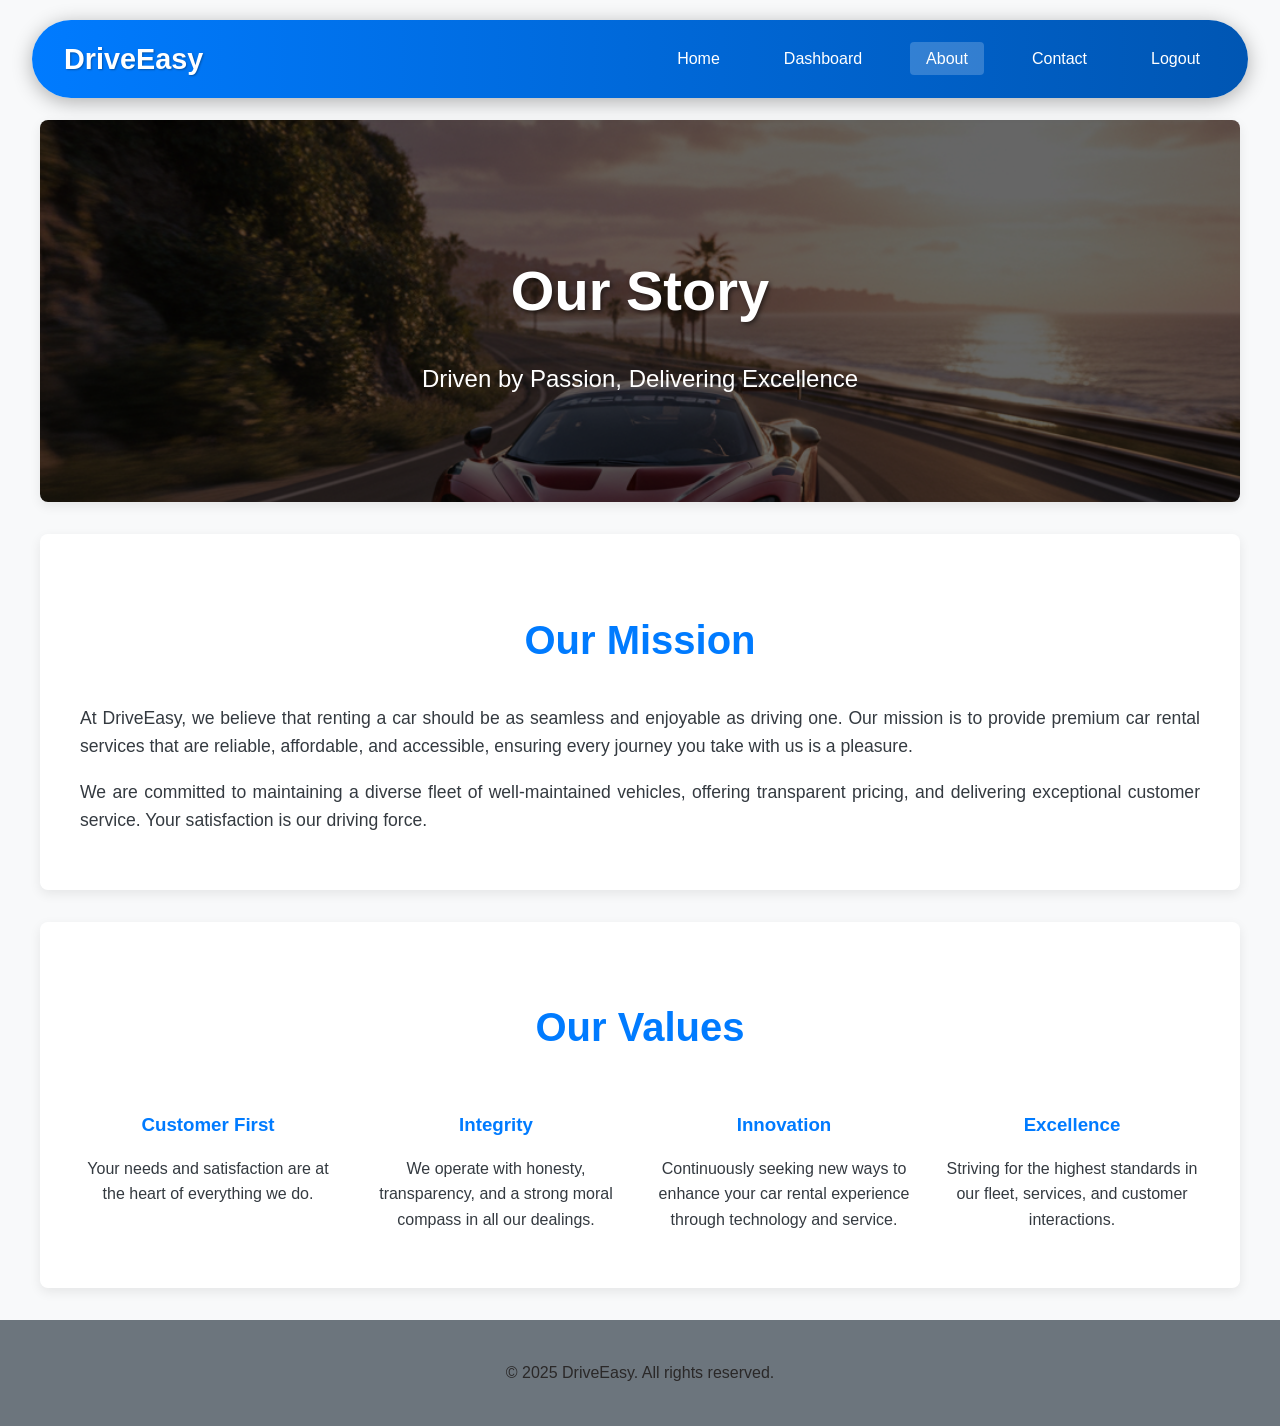
<file: about.html>
<!DOCTYPE html>
<html lang="en">
<head>
    <meta charset="UTF-8">
    <meta name="viewport" content="width=device-width, initial-scale=1.0">
    <title>About Us | DriveEasy</title>
    <link rel="stylesheet" href="about.css">
    <link href="https://unpkg.com/aos@2.3.1/dist/aos.css" rel="stylesheet">
    <script src="main.js"></script>
</head>
<body>
    <div class="toolbar">
        <div class="toolbar-content">
            <div class="logo">DriveEasy</div>
            <ul class="nav-links">
                <li><a href="index.html">Home</a></li>
                <li><a href="dashboard.html">Dashboard</a></li>
                <li><a href="about.html" class="active">About</a></li>
                <li><a href="contact.html">Contact</a></li>
                <li><a href="#">Logout</a></li>
            </ul>
        </div>
    </div>

    <main class="about-us">
        <section class="hero-about">
            <h1>Our Story</h1>
            <p>Driven by Passion, Delivering Excellence</p>
        </section>

        <section class="our-mission" data-aos="fade-up">
            <h2>Our Mission</h2>
            <p>At DriveEasy, we believe that renting a car should be as seamless and enjoyable as driving one. Our mission is to provide premium car rental services that are reliable, affordable, and accessible, ensuring every journey you take with us is a pleasure.</p>
            <p>We are committed to maintaining a diverse fleet of well-maintained vehicles, offering transparent pricing, and delivering exceptional customer service. Your satisfaction is our driving force.</p>
        </section>

        <section class="our-values" data-aos="fade-up" data-aos-delay="200">
            <h2>Our Values</h2>
            <div class="values-grid">
                <div class="value-item" data-aos="zoom-in">
                    <h3>Customer First</h3>
                    <p>Your needs and satisfaction are at the heart of everything we do.</p>
                </div>
                <div class="value-item" data-aos="zoom-in" data-aos-delay="400">
                    <h3>Integrity</h3>
                    <p>We operate with honesty, transparency, and a strong moral compass in all our dealings.</p>
                </div>
                <div class="value-item" data-aos="zoom-in" data-aos-delay="600">
                    <h3>Innovation</h3>
                    <p>Continuously seeking new ways to enhance your car rental experience through technology and service.</p>
                </div>
                <div class="value-item" data-aos="zoom-in" data-aos-delay="800">
                    <h3>Excellence</h3>
                    <p>Striving for the highest standards in our fleet, services, and customer interactions.</p>
                </div>
            </div>
        </section>
    </main> <!-- The main content ends here -->

    <footer> <!-- The footer is now outside the main container -->
        <p>&copy; 2025 DriveEasy. All rights reserved.</p>
    </footer>

    <script src="https://unpkg.com/aos@2.3.1/dist/aos.js"></script>
    <script>
        AOS.init({
            duration: 1000,
            once: true
        });
    </script>
</body>
</html>
</file>
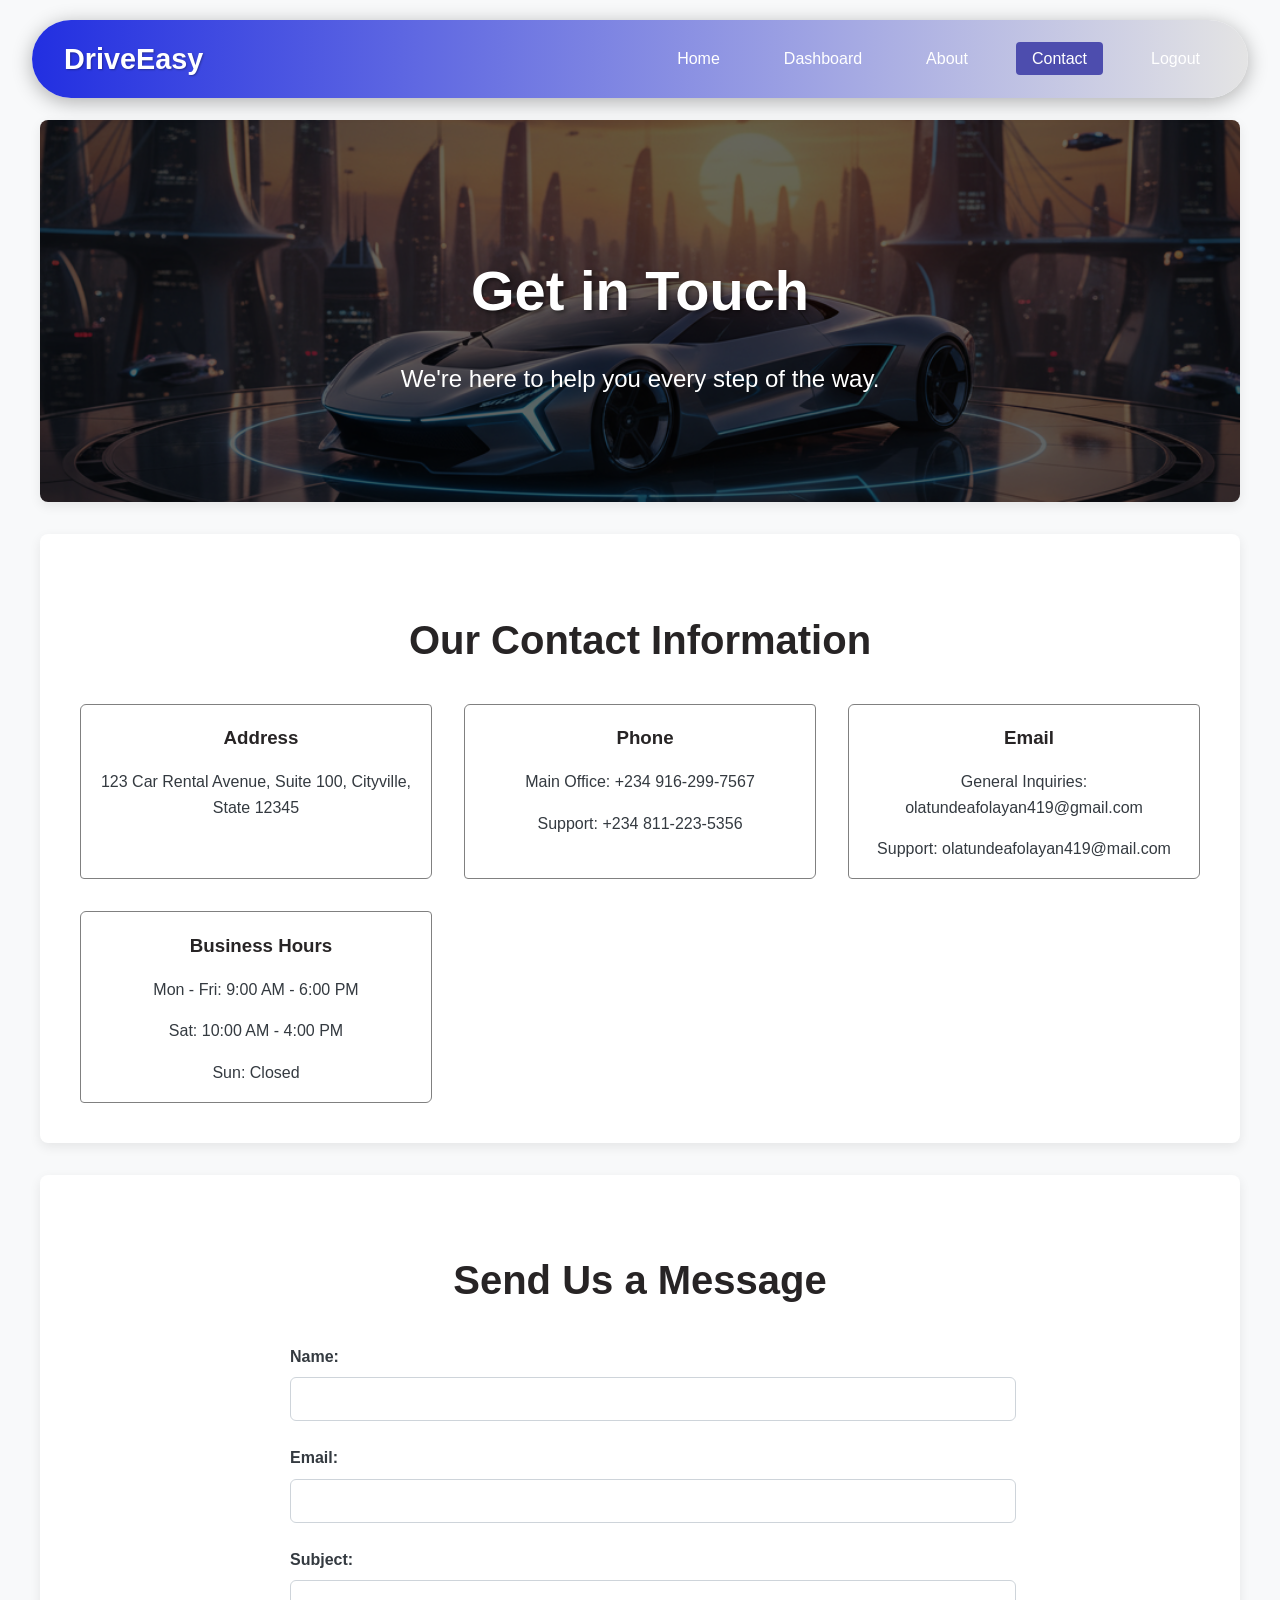
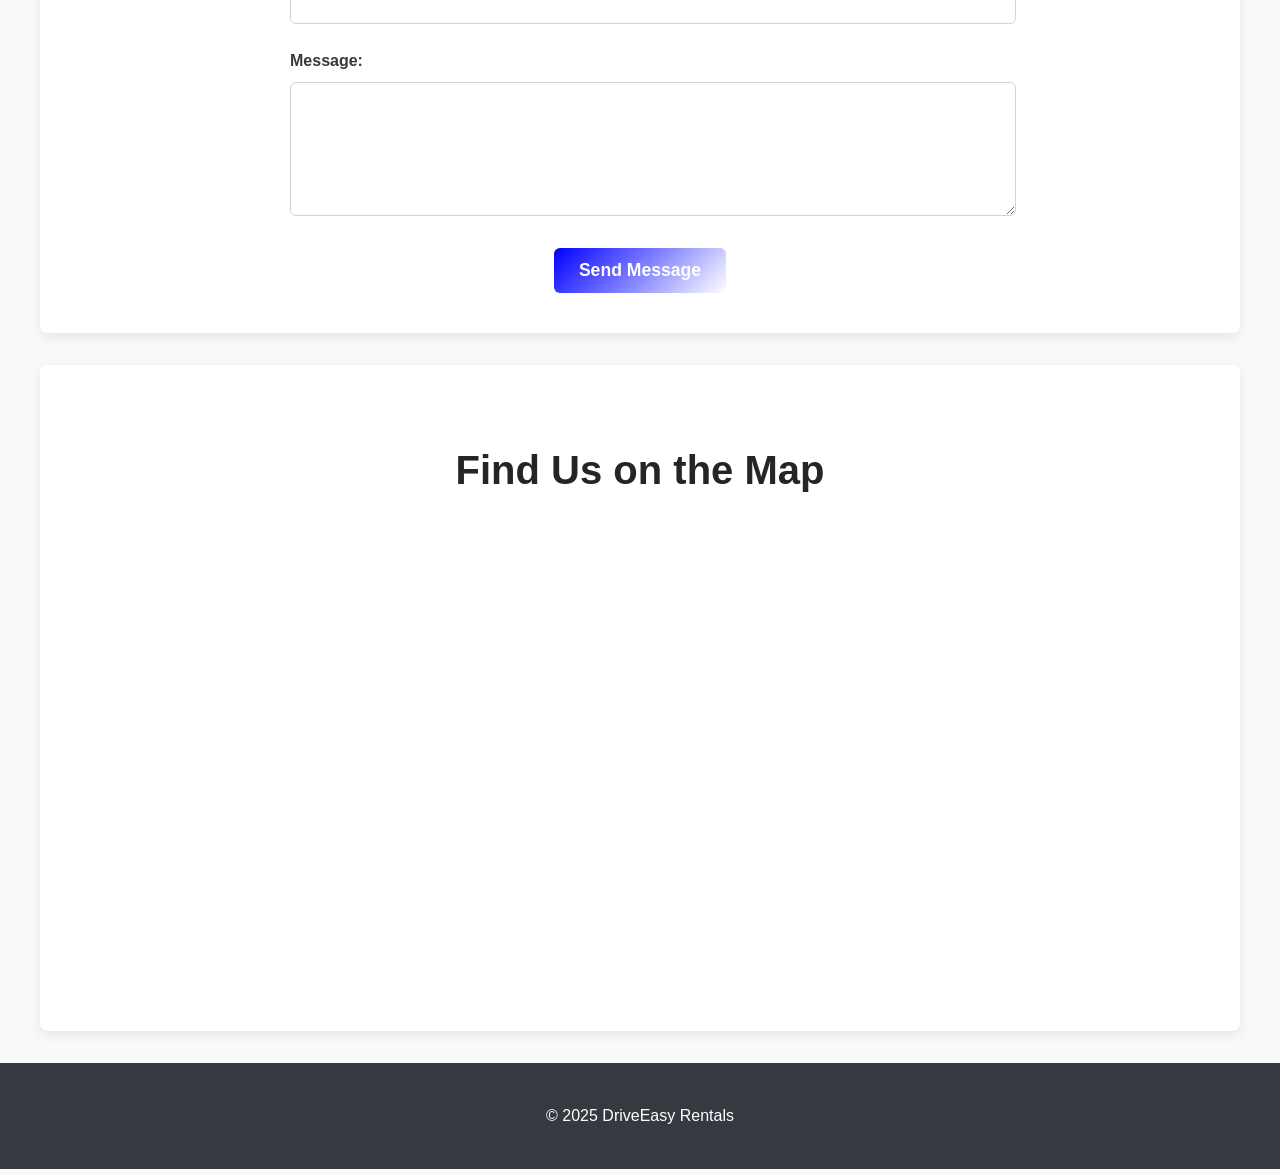
<file: contact.html>
<!DOCTYPE html>
<html lang="en">
<head>
    <meta charset="UTF-8">
    <meta name="viewport" content="width=device-width, initial-scale=1.0">
    <title>Contact Us | DriveEasy</title>
    <link rel="stylesheet" href="contact.css">
    <script src="main.js"></script>
</head>
<body>
    <div class="toolbar">
        <div class="toolbar-content">
            <div class="logo">DriveEasy</div>
            <ul class="nav-links">
                <li><a href="index.html">Home</a></li>
                <li><a href="dashboard.html">Dashboard</a></li>
                <li><a href="about.html">About</a></li>
                <li><a href="contact.html" class="active">Contact</a></li>
                <li><a href="#">Logout</a></li>
            </ul>
        </div>
    </div>

    <main class="contact-us">
        <section class="hero-contact">
            <h1>Get in Touch</h1>
            <p>We're here to help you every step of the way.</p>
        </section>

        <section class="contact-info">
            <h2>Our Contact Information</h2>
            <div class="info-grid">
                <div class="info-item">
                    <h3><i class="icon-map-pin"></i> Address</h3>
                    <p>123 Car Rental Avenue, Suite 100, Cityville, State 12345</p>
                </div>
                <div class="info-item">
                    <h3><i class="icon-phone"></i> Phone</h3>
                    <p>Main Office: +234 916-299-7567</p>
                    <p>Support: +234 811-223-5356</p>
                </div>
                <div class="info-item">
                    <h3><i class="icon-mail"></i> Email</h3>
                    <p>General Inquiries: olatundeafolayan419@gmail.com</p>
                    <p>Support: olatundeafolayan419@mail.com</p>
                </div>
                <div class="info-item">
                    <h3><i class="icon-clock"></i> Business Hours</h3>
                    <p>Mon - Fri: 9:00 AM - 6:00 PM</p>
                    <p>Sat: 10:00 AM - 4:00 PM</p>
                    <p>Sun: Closed</p>
                </div>
            </div>
        </section>

        <section class="contact-form">
            <h2>Send Us a Message</h2>
            <form action="#" method="POST">
                <div class="form-group">
                    <label for="name">Name:</label>
                    <input type="text" id="name" name="name" required>
                </div>
                <div class="form-group">
                    <label for="email">Email:</label>
                    <input type="email" id="email" name="email" required>
                </div>
                <div class="form-group">
                    <label for="subject">Subject:</label>
                    <input type="text" id="subject" name="subject">
                </div>
                <div class="form-group">
                    <label for="message">Message:</label>
                    <textarea id="message" name="message" rows="6" required></textarea>
                </div>
                <button type="submit">Send Message</button>
            </form>
        </section>

        <section class="location-map">
            <h2>Find Us on the Map</h2>
            <div class="map-container">
                <iframe src="https://www.google.com/maps/embed?pb=!1m18!1m12!1m3!1d3153.2878036214565!2d-122.4194156846812!3d37.77492927975936!2m3!1f0!2f0!3f0!3m2!1i1024!2i768!4f13.1!3m3!1m2!1s0x8085808722a578a1%3A0x7e7d3e0f7b1e4f4c!2sSan%20Francisco%2C%20CA!5e0!3m2!1sen!2sus!4v1678888888888!5m2!1sen!2sus" width="100%" height="450" style="border:0;" allowfullscreen="" loading="lazy"></iframe>
            </div>
        </section>
    </main>

    <footer>
        <p>&copy; 2025 DriveEasy Rentals</p>
    </footer>
</body>
</html>
</file>
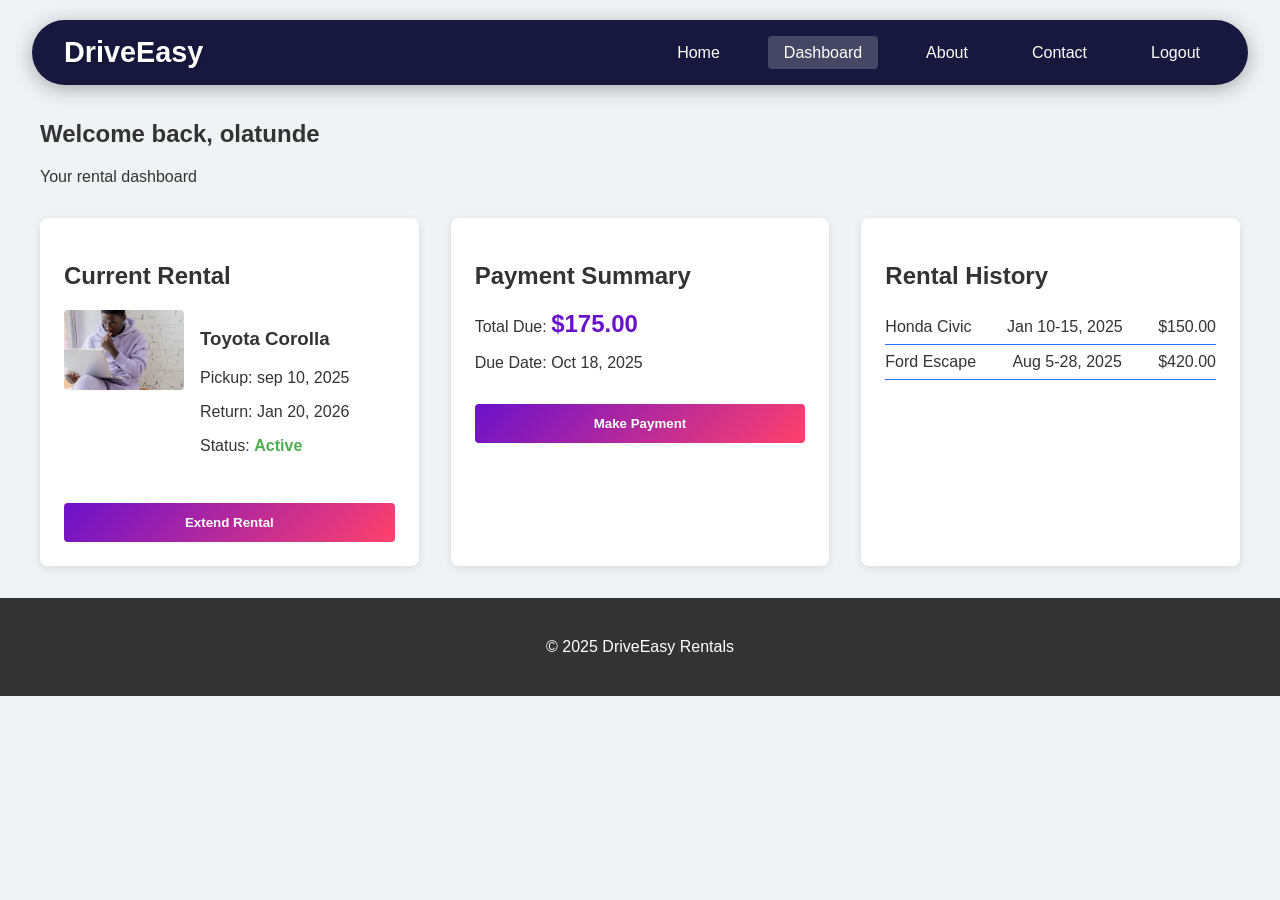
<file: dashboard.html>
<!DOCTYPE html>
<html lang="en">
<head>
    <meta charset="UTF-8">
    <meta name="viewport" content="width=device-width, initial-scale=1.0">
    <title>My Dashboard | DriveEasy</title>
    <link rel="stylesheet" href="dashboard.css">
</head>
<body>
    <div class="toolbar">
        <div class="toolbar-content">
            <div class="logo">DriveEasy</div>
            <ul class="nav-links">
                <li><a href="index.html">Home</a></li>
                <li><a href="dashboard.html" class="active">Dashboard</a></li>
                <li><a href="about.html">About</a></li>
                <li><a href="contact.html">Contact</a></li>
                <li><a href="#">Logout</a></li>
            </ul>
        </div>
    </div>

    <main class="dashboard">
        <section class="welcome">
            <h1>Welcome back, olatunde</h1>
            <p>Your rental dashboard</p>
        </section>

        <div class="dashboard-grid">
            <section class="current-rental card">
                <h2>Current Rental</h2>
                <div class="rental-info">
                    <img src="olatunde.webp" alt="Your Rental">
                    <div>
                        <h3>Toyota Corolla</h3>
                        <p>Pickup: sep 10, 2025</p>
                        <p>Return: Jan 20, 2026</p>
                        <p>Status: <span class="status-active">Active</span></p>
                    </div>
                </div>
                <button class="extend-btn">Extend Rental</button>
            </section>

            <section class="payment card">
                <h2>Payment Summary</h2>
                <div class="payment-details">
                    <p>Total Due: <span>$175.00</span></p>
                    <p>Due Date: Oct 18, 2025</p>
                    <button class="pay-btn">Make Payment</button>
                </div>
            </section>

            <section class="history card">
                <h2>Rental History</h2>
                <ul>
                    <li>
                        <span>Honda Civic</span>
                        <span>Jan 10-15, 2025</span>
                        <span>$150.00</span>
                    </li>
                    <li>
                        <span>Ford Escape</span>
                        <span>Aug 5-28, 2025</span>
                        <span>$420.00</span>
                    </li>
                </ul>
            </section>
        </div>
    </main>

    <footer>
        <p>&copy; 2025 DriveEasy Rentals</p>
    </footer>

    <script src="dashboard.js"></script>
</body>
</html>
</file>
<file: about.css>
:root {
--bg-color: #f8f9fa;
--text-color: #343a40;
--primary-color: #007bff;
--secondary-color: #6c757d;
--accent-color: #28a745; /* Green for success/highlights */
--toolbar-bg-start: #007bff;
--toolbar-bg-end: #0056b3;
--card-bg: #ffffff;
--card-shadow: 0 4px 12px rgba(0,0,0,0.08);
}
body {
font-family: 'Open Sans', sans-serif;
margin: 0;
padding: 0;
background-color: var(--bg-color);
color: var(--text-color);
line-height: 1.6;
}
.toolbar {
position: fixed;
top: 20px;
left: 50%;
transform: translateX(-50%);
background: linear-gradient(90deg, var(--toolbar-bg-start), var(--toolbar-bg-end));
padding: 1rem 2rem;
border-radius: 50px;
box-shadow: 0 4px 20px rgba(0,0,0,0.3);
z-index: 1000;
display: flex;
justify-content: space-between;
align-items: center;
width: 90%;
max-width: 1200px;
}
.toolbar-content {
display: flex;
justify-content: space-between;
align-items: center;
width: 100%;
}
.logo {
font-size: 1.8rem;
font-weight: bold;
color: white;
text-shadow: 1px 1px 2px rgba(0,0,0,0.3);
}
.nav-links {
display: flex;
list-style: none;
gap: 2rem;
margin: 0;
padding: 0;
}
.nav-links a {
color: white;
text-decoration: none;
font-weight: 500;
padding: 0.5rem 1rem;
border-radius: 4px;
transition: all 0.3s;
}
.nav-links a:hover,
.nav-links a.active {
background-color: rgba(255, 255, 255, 0.2);
transform: translateY(-2px);
}
main.about-us {
margin-top: 120px; /* Adjust for fixed toolbar */
max-width: 1200px;
margin-left: auto;
margin-right: auto;
padding: 0 1rem;
}
.hero-about {
background: linear-gradient(rgba(0,0,0,0.6), rgba(0,0,0,0.6)), url('contact2.png') no-repeat center center/cover;
color: white;
text-align: center;
padding: 80px 20px;
border-radius: 8px;
margin-bottom: 2rem;
box-shadow: var(--card-shadow);
}
.hero-about h1 {
font-size: 3.5rem;
margin-bottom: 1rem;
text-shadow: 2px 2px 4px rgba(0,0,0,0.5);
}
.hero-about p {
font-size: 1.5rem;
font-weight: 300;
}
section {
background-color: var(--card-bg);
padding: 40px;
border-radius: 8px;
margin-bottom: 2rem;
box-shadow: var(--card-shadow);
}
section h2 {
color: var(--primary-color);
text-align: center;
font-size: 2.5rem;
margin-bottom: 2rem;
}
.our-mission p {
font-size: 1.1rem;
margin-bottom: 1rem;
text-align: justify;
}
.values-grid, .team-grid {
display: grid;
grid-template-columns: repeat(auto-fit, minmax(250px, 1fr));
gap: 2rem;
text-align: center;
}
.value-item h3 {
color: var(--primary-color);
margin-bottom: 0.8rem;
}
.team-member img {
width: 150px;
height: 150px;
border-radius: 50%;
object-fit: cover;
margin-bottom: 1rem;
border: 4px solid var(--primary-color);
}
.team-member h3 {
margin-bottom: 0.5rem;
color: var(--text-color);
}
.team-member p {
color: var(--secondary-color);
font-style: italic;
}
footer {
text-align: center;
padding: 1.5rem;
background-color: var(--secondary-color);
margin-top: 2rem;
color: rgb(42, 40, 40);
}
/* Responsive adjustments for about */
@media (max-width: 768px) {
.toolbar {
padding: 1rem;
top: 10px;
border-radius: 30px;
}
code
Code
.toolbar-content {
    flex-direction: column;
    align-items: center;
    gap: 15px;
}

.nav-links {
    margin-top: 0;
    flex-wrap: wrap;
    justify-content: center;
    gap: 0.8rem; /* Reduced gap for smaller screens */
}

.nav-links a {
    padding: 0.3rem 0.6rem; /* Smaller padding for links */
    font-size: 0.9rem; /* Smaller font size */
}

.logo {
    font-size: 1.5rem; /* Smaller logo font size */
}

main.about-us {
    margin-top: 90px; /* Adjust for smaller toolbar */
}
}
</file>
<file: contact.css>
:root {
--bg-color: #f8f9fa;
--text-color: #343a40;
--dark-bg: #343a40; /* Dark grey for footer/stronger elements */
--primary-color: #272425; /* Red for contact, urgency, attention */
--secondary-color: #6c757d;
--accent-color: #17a2b8; /* Teal for highlights/info */
--toolbar-bg-start: #222fe1;
--toolbar-bg-end: #e4e4e4;
--card-bg: #ffffff;
--card-shadow: 0 4px 12px rgba(0,0,0,0.08);
--form-border: #ced4da;
--form-focus-shadow: rgba(220, 53, 69, 0.25); /* Red focus shadow */
}
body {
font-family: 'Open Sans', sans-serif;
margin: 0;
padding: 0;
background-color: var(--bg-color);
color: var(--text-color);
line-height: 1.6;
}
.toolbar {
position: fixed;
top: 20px;
left: 50%;
transform: translateX(-50%);
background: linear-gradient(90deg, var(--toolbar-bg-start), var(--toolbar-bg-end));
padding: 1rem 2rem;
border-radius: 50px;
box-shadow: 0 4px 20px rgba(0,0,0,0.3);
z-index: 1000;
display: flex;
justify-content: space-between;
align-items: center;
width: 90%;
max-width: 1200px;
}
.toolbar-content {
display: flex;
justify-content: space-between;
align-items: center;
width: 100%;
}
.logo {
font-size: 1.8rem;
font-weight: bold;
color: white;
text-shadow: 1px 1px 2px rgba(0,0,0,0.3);
}
.nav-links {
display: flex;
list-style: none;
gap: 2rem;
margin: 0;
padding: 0;
}
.nav-links a {
color: white;
text-decoration: none;
font-weight: 500;
padding: 0.5rem 1rem;
border-radius: 4px;
transition: all 0.3s;
}
.nav-links a:hover,
.nav-links a.active {
background-color: rgb(77, 77, 174);
transform: translateY(-2px);
}
main.contact-us {
margin-top: 120px; /* Adjust for fixed toolbar */
max-width: 1200px;
margin-left: auto;
margin-right: auto;
padding: 0 1rem;
}
.hero-contact {
background: linear-gradient(rgba(0,0,0,0.6), rgba(0,0,0,0.6)), url('img2.png') no-repeat center center/cover;
color: white;
text-align: center;
padding: 80px 20px;
border-radius: 8px;
margin-bottom: 2rem;
box-shadow: var(--card-shadow);
}
.hero-contact h1 {
font-size: 3.5rem;
margin-bottom: 1rem;
text-shadow: 2px 2px 4px rgba(0,0,0,0.5);
}
.hero-contact p {
font-size: 1.5rem;
font-weight: 300;
}
section {
background-color: var(--card-bg);
padding: 40px;
border-radius: 8px;
margin-bottom: 2rem;
box-shadow: var(--card-shadow);
}
section h2 {
color: var(--primary-color);
text-align: center;
font-size: 2.5rem;
margin-bottom: 2rem;
}
.info-item{
border: 1px solid gray;
border-radius: 6px 4px;
}
.info-grid {
display: grid;
grid-template-columns: repeat(auto-fit, minmax(280px, 1fr));
gap: 2rem;
text-align: center;
}
.info-item h3 {
color: var(--primary-color);
margin-bottom: 0.8rem;
display: flex;
align-items: center;
justify-content: center;
gap: 10px;
}
.info-item h3 i {
font-size: 1.5rem; /* For Feather Icons */
}
.contact-form form {
max-width: 700px;
margin: 0 auto;
}
.form-group {
margin-bottom: 1.5rem;
}
.form-group label {
display: block;
margin-bottom: 0.5rem;
font-weight: bold;
color: var(--text-color);
}
.form-group input,
.form-group textarea {
width: 100%;
padding: 12px;
border: 1px solid var(--form-border);
border-radius: 6px;
font-size: 1rem;
transition: border-color 0.3s, box-shadow 0.3s;
}
.form-group input:focus,
.form-group textarea:focus {
border-color: var(--primary-color);
outline: none;
box-shadow: 0 0 0 0.2rem var(--form-focus-shadow);
}
.contact-form button {
background: linear-gradient(135deg, blue, white);
color: white;
border: none;
padding: 12px 25px;
border-radius: 6px;
cursor: pointer;
font-size: 1.1rem;
font-weight: bold;
width: auto;
display: block;
margin: 0 auto;
transition: transform 0.2s, background-color 0.2s;
}
.contact-form button:hover {
transform: translateY(-2px);
}
.map-container {
border-radius: 8px;
overflow: hidden;
margin-top: 2rem;
}
.map-container iframe {
border-radius: 8px; /* For consistency */
}
footer {
text-align: center;
padding: 1.5rem;
background-color: var(--dark-bg);
margin-top: 2rem;
color: white;
}
/* Responsive adjustments for content */
@media (max-width: 768px) {
.toolbar {
padding: 1rem;
top: 10px;
border-radius: 30px;
}
code
Code
.toolbar-content {
    flex-direction: column;
    align-items: center;
    gap: 15px;
}

.nav-links {
    margin-top: 0;
    flex-wrap: wrap;
    justify-content: center;
    gap: 0.8rem; /* Reduced gap for smaller screens */
}

.nav-links a {
    padding: 0.3rem 0.6rem; /* Smaller padding for links */
    font-size: 0.9rem; /* Smaller font size */
}

.logo {
    font-size: 1.5rem; /* Smaller logo font size */
}

main.contact-us {
    margin-top: 90px; /* Adjust for smaller toolbar */
}
}
</file>
<file: dashboard.css>
/* Color Palette */
:root {
  --primary-dashboard-color: #6a11cb; /* Primary for dashboard elements */
  --secondary-dashboard-color: #2575fc; /* Secondary for dashboard elements */
  --accent-dashboard-color: #ff416c; /* Accent for dashboard elements */

  --light-dashboard-bg: #f0f2f5;
  --dark-dashboard-bg: #1a1a2e;
  --card-dashboard-bg: #ffffff;
  --text-dashboard-dark: #333333;
  --text-dashboard-light: #f0f0f0;
  --card-dashboard-shadow: 0 2px 8px rgba(0,0,0,0.1);

  /* Dark mode variables */
  --dark-mode-bg: #121212;
  --dark-mode-text: #f0f0f0;
  --dark-mode-primary: #8a2be2;
  --dark-mode-secondary: #1e90ff;
  --dark-mode-card-bg: #1e1e1e;
  --dark-mode-card-shadow: 0 2px 8px rgba(0,0,0,0.3);
}

/* Base styles for dashboard */
body {
font-family: 'Segoe UI', Tahoma, Geneva, Verdana, sans-serif;
margin: 0;
padding: 0;
background-color: var(--light-dashboard-bg);
color: var(--text-dashboard-dark);
transition: background-color 0.3s, color 0.3s;
}

/* Toolbar (Dashboard specific) */
/* Toolbar (Dashboard specific) */
.toolbar {
    position: fixed;
    top: 20px;
    left: 50%;
    transform: translateX(-50%);
    background: rgb(24, 24, 63);
    padding: 1rem 2rem; /* Total height contributed by padding: 1rem (top) + 1rem (bottom) = ~32px */
    border-radius: 50px;
    box-shadow: 0 4px 20px rgba(0,0,0,0.3);
    z-index: 1000;
    display: flex;
    justify-content: space-between;
    align-items: center;
    width: 90%;
    max-width: 1200px;
}

/* Main Dashboard Layout */
.dashboard {
    max-width: 1200px;
    margin: 2rem auto; /* Sets left/right to auto for centering */
    padding: 0 1rem;
    /* This margin-top is crucial to push content below the fixed toolbar */
    /* Calculation: toolbar top offset (20px) + toolbar height (~70px) + desired spacing (e.g., 30px) = ~120px */
    margin-top: 120px;
}

.welcome {
    margin-bottom: 2rem;
    /* REMOVED: margin-top: 50rem; */
}

/* Responsive adjustments for dashboard */
@media (max-width: 768px) {
    .toolbar {
        padding: 1rem;
        top: 10px; /* Reduced top offset for smaller screens */
        border-radius: 30px;
    }
    .dashboard {
        /* Adjusted margin-top for smaller screens as toolbar is smaller/higher */
        margin-top: 90px; /* toolbar top offset (10px) + toolbar height (~50px) + spacing (30px) = ~90px */
    }
    /* ... rest of your media query styles ... */
}
.toolbar-content {
display: flex;
justify-content: space-between;
align-items: center;
width: 100%;
}
.logo {
font-size: 1.8rem;
font-weight: bold;
color: white;
text-shadow: 1px 1px 2px rgba(0,0,0,0.3);
}
.nav-links {
display: flex;
list-style: none;
gap: 2rem;
margin: 0;
padding: 0;
}
.nav-links a {
color: white;
text-decoration: none;
font-weight: 500;
padding: 0.5rem 1rem;
border-radius: 4px;
transition: all 0.3s;
}
.nav-links a:hover,
.nav-links a.active {
background-color: rgba(255, 255, 255, 0.2);
transform: translateY(-2px);
}
/* Main Dashboard Layout */
.dashboard {
max-width: 1200px;
margin: 2rem auto;
padding: 0 1rem;
margin-top: 120px; /* Adjust for fixed toolbar */
}

.welcome {
margin-bottom: 2rem;
margin-top: 5rem;
}
.dashboard-grid {
display: grid;
grid-template-columns: repeat(auto-fit, minmax(300px, 1fr));
gap: 2rem;
}
.card {
background-color: var(--card-dashboard-bg);
border-radius: 8px;
padding: 1.5rem;
box-shadow: var(--card-dashboard-shadow);
}
.rental-info {
display: flex;
gap: 1rem;
margin: 1rem 0;
}
.rental-info img {
width: 120px;
height: 80px;
object-fit: cover;
border-radius: 4px;
}
.status-active {
color: #4caf50; /* Green for active status */
font-weight: bold;
}
.payment-details span {
font-size: 1.5rem;
font-weight: bold;
color: var(--primary-dashboard-color);
}
button {
background: linear-gradient(135deg, var(--primary-dashboard-color), var(--accent-dashboard-color));
color: white;
border: none;
padding: 0.75rem 1.5rem;
border-radius: 4px;
cursor: pointer;
font-weight: bold;
width: 100%;
margin-top: 1rem;
transition: transform 0.2s;
}
button:hover {
transform: translateY(-2px);
}
.history ul {
list-style: none;
padding: 0;
}
.history li {
display: flex;
justify-content: space-between;
padding: 0.5rem 0;
border-bottom: 1px solid var(--secondary-dashboard-color);
}
/* Footer (Dashboard specific) */
footer {
text-align: center;
padding: 1.5rem;
background-color: var(--text-dashboard-dark);
margin-top: 2rem;
color: white;
}
/* Theme Toggle Button */
.theme-toggle {
position: fixed;
bottom: 2rem;
right: 2rem;
background: linear-gradient(135deg, var(--primary-dashboard-color), var(--accent-dashboard-color));
color: white;
border: none;
width: 50px;
height: 50px;
border-radius: 50%;
cursor: pointer;
box-shadow: 0 2px 8px rgba(0,0,0,0.2);
display: flex;
align-items: center;
justify-content: center;
font-size: 1.2rem;
transition: transform 0.3s;
}
.theme-toggle:hover {
transform: rotate(15deg);
}
/* Responsive adjustments for dashboard */
@media (max-width: 768px) {
.toolbar {
padding: 1rem;
top: 10px;
border-radius: 30px;
}
code
Code
.toolbar-content {
    flex-direction: column;
    align-items: center;
    gap: 15px;
}

.nav-links {
    margin-top: 0;
    flex-wrap: wrap;
    justify-content: center;
    gap: 0.8rem; /* Reduced gap for smaller screens */
}

.nav-links a {
    padding: 0.3rem 0.6rem; /* Smaller padding for links */
    font-size: 0.9rem; /* Smaller font size */
}

.logo {
    font-size: 1.5rem; /* Smaller logo font size */
}

.dashboard {
    margin-top: 90px; /* Adjust for smaller toolbar */
}
}
</file>
